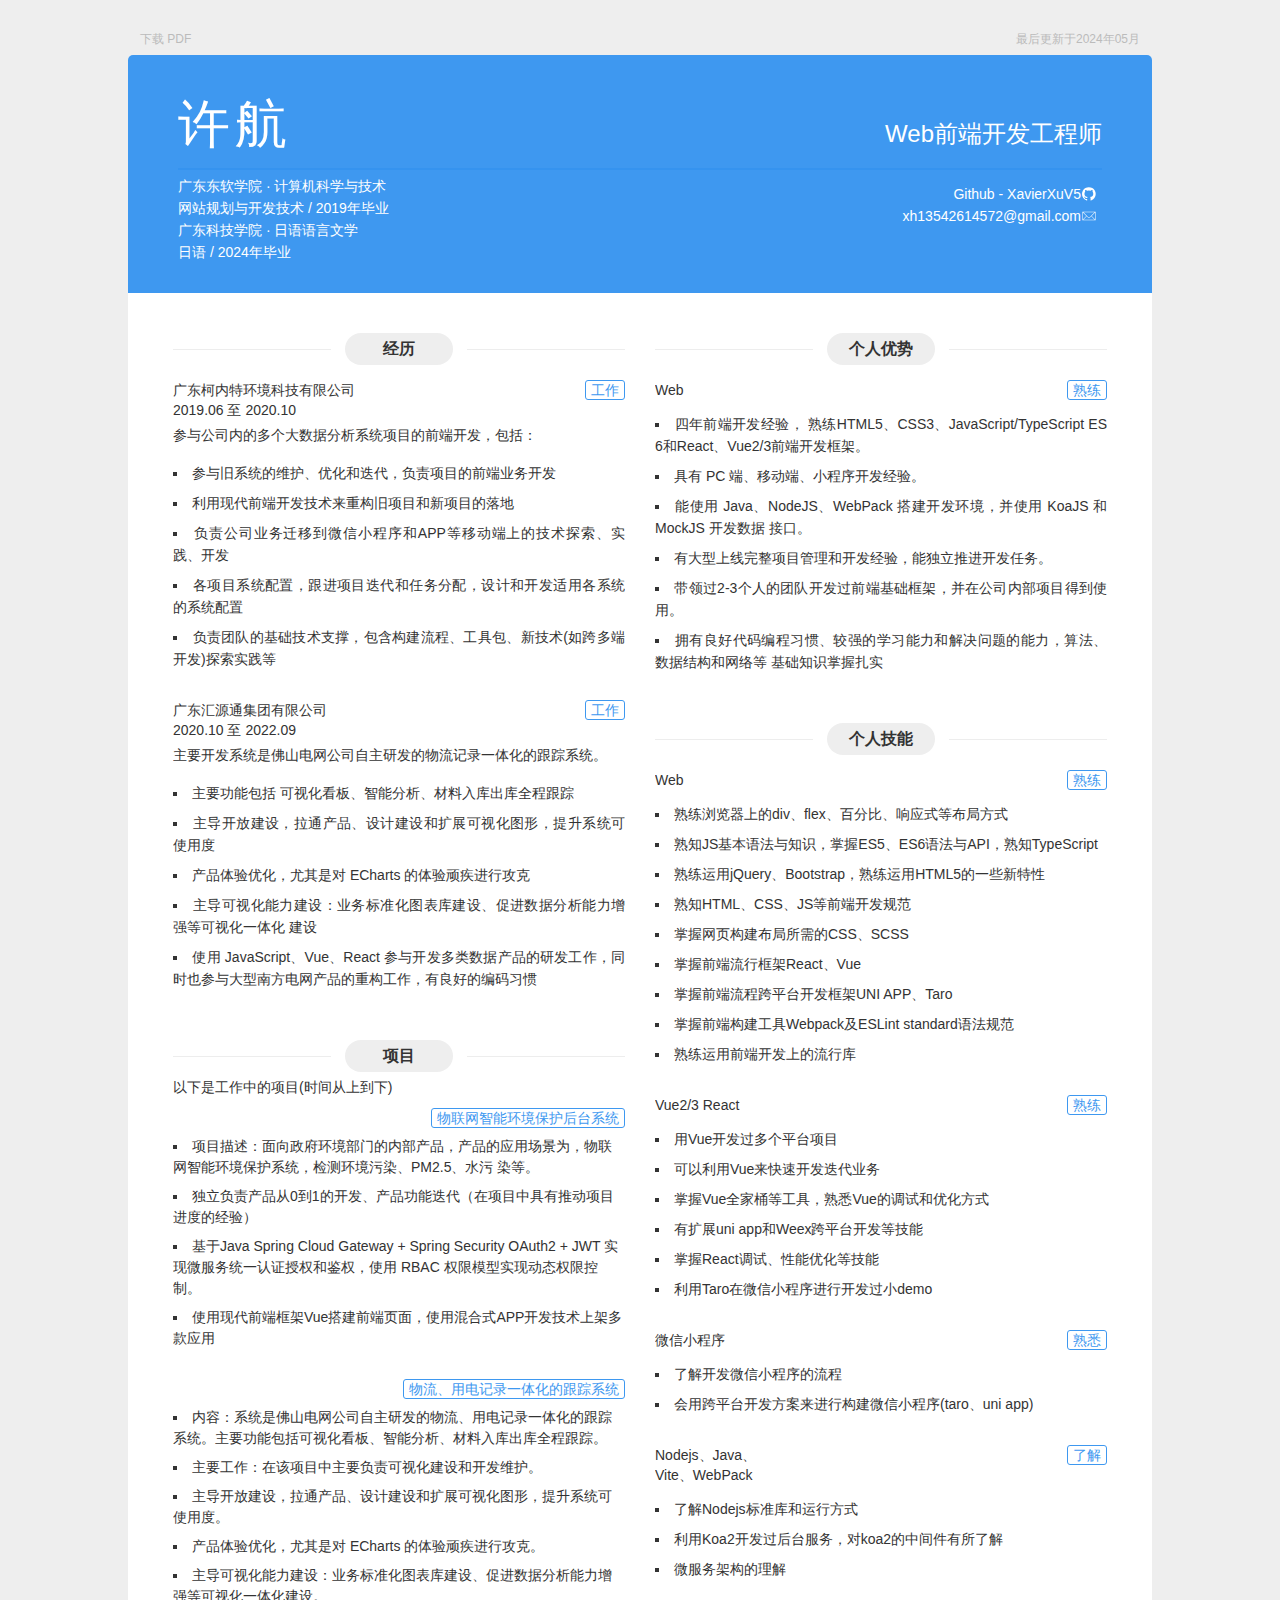
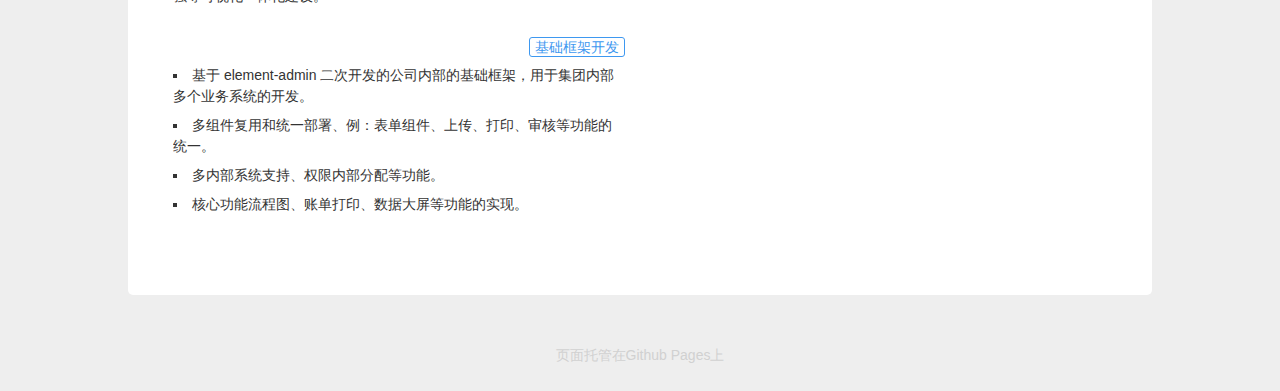
<file: docs/index.html>
<!DOCTYPE html><html><head><meta charset="utf-8"><meta http-equiv="X-UA-Compatible" content="IE=edge"><meta name="viewport" content="width=device-width, initial-scale=1"><title>简历 | 许航</title><style rel="stylesheet">a,abbr,acronym,address,applet,article,aside,audio,b,big,blockquote,body,canvas,caption,center,cite,code,dd,del,details,dfn,div,dl,dt,em,embed,fieldset,figcaption,figure,footer,form,h1,h2,h3,h4,h5,h6,header,hgroup,html,i,iframe,img,ins,kbd,label,legend,li,mark,menu,nav,object,ol,output,p,pre,q,ruby,s,samp,section,small,span,strike,strong,sub,summary,sup,table,tbody,td,tfoot,th,thead,time,tr,tt,u,ul,var,video{margin:0;padding:0;border:0;font:inherit;font-size:100%;vertical-align:baseline}html{line-height:1}ol,ul{list-style:none}table{border-collapse:collapse;border-spacing:0}caption,td,th{text-align:left;font-weight:400;vertical-align:middle}blockquote,q{quotes:none}blockquote:after,blockquote:before,q:after,q:before{content:"";content:none}a img{border:none}elements-of-type(html5-block){display:block}*{-webkit-box-sizing:border-box;-moz-box-sizing:border-box;box-sizing:border-box;user-select:none}body{color:#333;font-size:14px;line-height:1.5;font-family:Helvetica Neue,Helvetica,Arial,Microsoft YaHei,sans-serif;-webkit-font-smoothing:antialiased;-webkit-text-size-adjust:none;background-color:#eee;overflow:auto;padding-top:5px}@media screen and (max-width:1024px){body{padding-top:0}}a{text-decoration:none;color:#3e98f0;-webkit-transition:all .2s ease-in-out;-moz-transition:all .2s ease-in-out;-o-transition:all .2s ease-in-out;transition:all .2s ease-in-out}.last-modified{position:absolute;top:30px;left:50%;width:1000px;color:#bbb;margin-left:-500px;font-size:12px;text-align:right}@media screen and (max-width:1024px){.last-modified{display:none}}@media print{.last-modified{display:none}}.download-pdf{position:absolute;top:30px;left:50%;color:#bbb;margin-left:-500px;font-size:12px;text-align:right}@media screen and (max-width:1024px){.download-pdf{display:none}}@media print{.download-pdf{display:none}}.content{position:relative;width:1024px;margin:50px auto;-webkit-border-radius:5px;-moz-border-radius:5px;-ms-border-radius:5px;-o-border-radius:5px;border-radius:5px;background-color:#fff;overflow:hidden}@media screen and (max-width:1024px){.content{width:100%;margin:0;-webkit-border-radius:0;-moz-border-radius:0;-ms-border-radius:0;-o-border-radius:0;border-radius:0}}.content-hd{width:100%;padding:30px 50px;color:#fff;background-color:#3e98f0;overflow:hidden}@media screen and (max-width:720px){.content-hd{padding:25px 30px}}@media print{.content-hd{color:#000;background-color:#fff}}.content-hd .title{width:100%;border-bottom:2px solid #3593ef;font-size:52px;font-weight:300;overflow:hidden;padding-bottom:5px;margin-bottom:5px}.content-hd .contact,.content-hd .info,.content-hd .job,.content-hd .name{width:50%}@media screen and (max-width:720px){.content-hd .contact,.content-hd .info,.content-hd .job,.content-hd .name{width:100%;text-align:center}}.content-hd .name{float:left}.content-hd .name h1{font-family:Lucida Grande,Hiragino Sans GB,Hiragino Sans GB W3,Helvetica Neue,Helvetica,Arial,Microsoft YaHei,sans-serif;font-weight:500;letter-spacing:5px}@media screen and (max-width:720px){.content-hd .name h1{letter-spacing:0;line-height:1.25;margin-top:10px}}.content-hd .name h1 small{font-weight:400;letter-spacing:0;font-size:24px;padding-left:10px}@media screen and (max-width:720px){.content-hd .name h1 small{display:block;padding-left:0;font-size:20px;line-height:1}}.content-hd .job{float:right;text-align:right}@media screen and (max-width:720px){.content-hd .job{text-align:center}}.content-hd .job h2{display:inline-block;font-size:24px}@media screen and (max-width:720px){.content-hd .job h2{border-top:1px solid #3593ef;margin:5px auto 0;padding:10px}}.content-hd .info{float:left;line-height:22px}.content-hd .contact{float:right;text-align:right;padding-right:5px}.content-hd .contact ul{margin:8px 0 4px}@media screen and (max-width:720px){.content-hd .contact ul{text-align:center;margin:16px 0 0}}.content-hd .contact ul>li{height:22px}@media screen and (max-width:720px){.content-hd .contact ul>li{display:inline-block}}.content-hd .contact ul>li>a{color:#fff;font-family:Lucida Grande,Hiragino Sans GB,Hiragino Sans GB W3,Helvetica Neue,Helvetica,Arial,Microsoft YaHei,sans-serif;font-size:14px;line-height:22px}@media print{.content-hd .contact ul>li>a{color:#000}}.content-hd .contact ul>li>a:hover{color:#e8e8e8}@media screen and (max-width:720px){.content-hd .contact ul>li>a .contact-link{display:none}}.content-hd .contact ul>li>a .iconfont{fill:#fff;vertical-align:text-top}@media screen and (max-width:720px){.content-hd .contact ul>li>a .iconfont{margin:5px 8px}}.content-bd{width:100%;min-height:200px;padding:20px 30px 50px;overflow:hidden}@media screen and (max-width:720px){.content-bd{padding:20px 20px 50px}}.content-bd .content-left,.content-bd .content-right{width:50%}@media screen and (max-width:1024px){.content-bd .content-left,.content-bd .content-right{width:100%}}.content-bd .content-left{float:left}.content-bd .content-right{float:right}.content-bd section{overflow:hidden;padding:10px 15px}.content-bd .section-hd{position:relative;height:32px;margin:10px auto 5px;overflow:hidden}.content-bd .section-bd{overflow:hidden}.content-bd .section-bd ul li{margin-top:8px;list-style:square inside}.content-bd .section-bd .item{margin-bottom:20px}.content-bd .section-title-l,.content-bd .section-title-r{position:absolute;top:50%;display:inline-block;width:35%;height:0;vertical-align:middle;border-top:1px solid #ededed}.content-bd .section-title-l{left:0}.content-bd .section-title-r{right:0}.content-bd .section-title{position:relative;z-index:1;width:24%;min-width:100px;margin:0 auto;padding:4px 10px;-webkit-border-radius:32px;-moz-border-radius:32px;-ms-border-radius:32px;-o-border-radius:32px;border-radius:32px;font-size:16px;font-weight:700;text-align:center;background-color:#eee}.content-bd .section-list{padding:10px 0 5px}.content-bd .item-hd{position:relative;padding:10px 0 5px;line-height:20px;overflow:hidden;font-weight:500;min-height:30px}.content-bd .item-hd .item-time{display:inline-block;float:left;width:25%}@media screen and (max-width:720px){.content-bd .item-hd .item-time{width:100%;margin-bottom:5px}}.content-bd .item-hd .item-more{position:absolute;top:10px;right:0}.content-bd .item-hd .item-name{float:left}.content-bd .item-bd{margin-bottom:5px}.content-bd .item-des{margin-bottom:16px}.content-bd .section-content{text-align:justify;word-break:break-all;line-height:22px}.content-bd .section-content em{display:inline-block;font-family:Menlo,Helvetica Neue,Helvetica,Arial,Microsoft YaHei,sans-serif;font-size:12px;line-height:14px;border:1px solid #d1d1d1;-webkit-border-radius:3px;-moz-border-radius:3px;-ms-border-radius:3px;-o-border-radius:3px;border-radius:3px;margin:2px;padding:0 3px;background-color:#f7f7f7}.content-bd .section-content strong{font-family:Helvetica Neue,Helvetica,Arial,Microsoft YaHei,sans-serif;font-size:12px;line-height:14px;border:1px solid #f3f3f3;-webkit-border-radius:3px;-moz-border-radius:3px;-ms-border-radius:3px;-o-border-radius:3px;border-radius:3px;font-weight:500;color:#444;margin:2px;padding:0 3px;background-color:#f6f6f6}.content-bd .practice .item-time{width:100%}.btn{display:inline-block;padding:0 5px;border:1px solid #3e98f0;border-radius:3px;color:#3e98f0;font-family:Menlo,Helvetica Neue,Helvetica,Arial,Microsoft YaHei,sans-serif;font-size:14px;line-height:18px;text-align:center}.btn:hover{color:#fff;background-color:#3e98f0}.github-footer{text-align:center}.github-footer .footer-link{display:inline-block;color:#d1d1d1;margin-bottom:25px}@media screen and (max-width:1024px){.github-footer .footer-link{margin-top:25px}}@media print{.github-footer{display:none}}</style><base target="_blank"></head><body><p class="last-modified">最后更新于2024年05月</p><a class="download-pdf" href="https://github.com/XavierXuV5/front-end-resume/blob/master/docs/resume.pdf">下载 PDF</a><main class="content"><header class="content-hd"><section class="title"><div class="name"><h1>许航</h1></div><div class="job"><h2>Web前端开发工程师</h2></div></section><section class="info"><ul><li>广东东软学院 · 计算机科学与技术</li><li>网站规划与开发技术 / 2019年毕业</li><li>广东科技学院 · 日语语言文学</li><li>日语 / 2024年毕业</li></ul></section><section class="contact"><ul><li><a href="https://github.com/XavierXuV5"><span class="contact-link">Github - XavierXuV5</span><span class="iconfont"><svg width="16px" height="16px" viewBox="0 0 1024 1024"><path d="M941.714 512q0 143.433-83.712 258.011t-216.283 158.574q-15.433 2.853-22.565-3.986t-7.131-17.152v-120.576q0-55.442-29.696-81.152 32.585-3.438 58.587-10.277t53.723-22.272 46.299-37.998 30.281-60.014 11.703-86.016q0-69.157-45.129-117.723 21.138-52.005-4.571-116.553-16.018-5.157-46.299 6.29t-52.553 25.161l-21.723 13.714q-53.138-14.848-109.714-14.848t-109.714 14.848q-9.143-6.29-24.283-15.433t-47.726-22.016-49.152-7.717q-25.161 64.585-3.986 116.553-45.129 48.567-45.129 117.723 0 48.567 11.703 85.723t29.989 60.014 46.007 38.29 53.723 22.272 58.587 10.277q-22.857 20.553-28.014 58.843-11.995 5.705-25.71 8.558t-32.585 2.853-37.413-12.288-31.707-35.73q-10.862-18.286-27.721-29.696t-28.27-13.714l-11.447-1.719q-11.995 0-16.567 2.56t-2.853 6.583 5.157 8.009 7.424 6.839l3.986 2.853q12.581 5.705 24.869 21.723t17.993 29.147l5.705 13.129q7.424 21.723 25.161 35.145t38.29 17.152 39.717 3.986 31.707-2.011l13.129-2.304q0 21.723 0.293 50.871t0.293 30.866q0 10.277-7.424 17.152t-22.857 3.986q-132.571-43.995-216.283-158.574t-83.712-258.011q0-119.442 58.843-220.27t159.707-159.707 220.27-58.843 220.27 58.843 159.707 159.707 58.843 220.27z"></path></svg></span></a></li><li><a href="mailto:xh13542614572@gmail.com"><span class="contact-link">xh13542614572@gmail.com</span><span class="iconfont"><svg width="16px" height="16px" viewBox="0 0 1024 1024"><path d="M903.808 239.04l-818.304 0 0 545.92 852.992 0 0-545.92-34.688 0zM869.664 273.152l-329.536 329.536c-15.04 15.04-41.248 15.04-56.288 0l-329.6-329.536 715.392 0zM119.616 286.752l221.536 221.504-221.536 221.536 0-443.072zM146.848 750.848l218.464-218.432 94.432 94.4c13.952 13.952 32.512 21.664 52.256 21.664s38.304-7.712 52.256-21.664l94.432-94.432 218.432 218.432-730.304 0zM904.384 729.824l-221.536-221.568 221.536-221.568 0 443.136z"></path></svg></span></a></li></ul></section></header><div class="content-bd"><div class="content-left"><section class="practice"><header class="section-hd"><span class="section-title-l"></span><h2 class="section-title">经历</h2><span class="section-title-r"></span></header><div class="section-bd"><div class="item"><header class="item-hd"><h3 class="item-name">广东柯内特环境科技有限公司</h3><span class="item-time">2019.06 至 2020.10</span><a class="btn item-more" href="https://www.create80.com/#/">工作</a></header><div class="item-bd"><p class="item-des">参与公司内的多个大数据分析系统项目的前端开发，包括：</p><ul class="section-content"><li>参与旧系统的维护、优化和迭代，负责项目的前端业务开发</li><li>利用现代前端开发技术来重构旧项目和新项目的落地</li><li>负责公司业务迁移到微信小程序和APP等移动端上的技术探索、实践、开发</li><li>各项目系统配置，跟进项目迭代和任务分配，设计和开发适用各系统的系统配置</li><li>负责团队的基础技术支撑，包含构建流程、工具包、新技术(如跨多端开发)探索实践等</li></ul></div></div><div class="item"><header class="item-hd"><h3 class="item-name">广东汇源通集团有限公司</h3><span class="item-time">2020.10 至 2022.09</span><a class="btn item-more">工作</a></header><div class="item-bd"><p class="item-des">主要开发系统是佛山电网公司自主研发的物流记录一体化的跟踪系统。</p><ul class="section-content"><li>主要功能包括 可视化看板、智能分析、材料入库出库全程跟踪</li><li>主导开放建设，拉通产品、设计建设和扩展可视化图形，提升系统可使用度</li><li>产品体验优化，尤其是对 ECharts 的体验顽疾进行攻克</li><li>主导可视化能力建设：业务标准化图表库建设、促进数据分析能力增强等可视化一体化 建设</li><li>使用 JavaScript、Vue、React 参与开发多类数据产品的研发工作，同时也参与大型南方电网产品的重构工作，有良好的编码习惯</li></ul></div></div></div></section><section class="project"><header class="section-hd"><span class="section-title-l"></span><h2 class="section-title">项目</h2><span class="section-title-r"></span></header><div class="section-bd">以下是工作中的项目(时间从上到下)<div class="item"><header class="item-hd"><a class="btn item-more">物联网智能环境保护后台系统</a></header><div class="item-bd"><ul><li>项目描述：面向政府环境部门的内部产品，产品的应用场景为，物联网智能环境保护系统，检测环境污染、PM2.5、水污 染等。</li><li>独立负责产品从0到1的开发、产品功能迭代（在项目中具有推动项目进度的经验）</li><li>基于Java Spring Cloud Gateway + Spring Security OAuth2 + JWT 实现微服务统一认证授权和鉴权，使用 RBAC 权限模型实现动态权限控制。</li><li>使用现代前端框架Vue搭建前端页面，使用混合式APP开发技术上架多款应用</li></ul></div></div><div class="item"><header class="item-hd"><a class="btn item-more">物流、用电记录一体化的跟踪系统</a></header><div class="item-bd"><ul><li>内容：系统是佛山电网公司自主研发的物流、用电记录一体化的跟踪系统。主要功能包括可视化看板、智能分析、材料入库出库全程跟踪。</li><li>主要工作：在该项目中主要负责可视化建设和开发维护。</li><li>主导开放建设，拉通产品、设计建设和扩展可视化图形，提升系统可使用度。</li><li>产品体验优化，尤其是对 ECharts 的体验顽疾进行攻克。</li><li>主导可视化能力建设：业务标准化图表库建设、促进数据分析能力增强等可视化一体化建设。</li></ul></div></div><div class="item"><header class="item-hd"><a class="btn item-more">基础框架开发</a></header><div class="item-bd"><ul><li>基于 element-admin  二次开发的公司内部的基础框架，用于集团内部多个业务系统的开发。</li><li>多组件复用和统一部署、例：表单组件、上传、打印、审核等功能的统一。</li><li>多内部系统支持、权限内部分配等功能。</li><li>核心功能流程图、账单打印、数据大屏等功能的实现。</li></ul></div></div></div></section></div><div class="content-right"><section class="skill"><header class="section-hd"><span class="section-title-l"></span><h2 class="section-title">个人优势</h2><span class="section-title-r"></span></header><div class="section-bd"><div class="item"><header class="item-hd"><span class="item-time">Web</span><a class="btn item-more">熟练</a></header><div class="item-bd"><ul class="section-content"><li>四年前端开发经验， 熟练HTML5、CSS3、JavaScript/TypeScript ES6和React、Vue2/3前端开发框架。</li><li>具有 PC 端、移动端、小程序开发经验。</li><li>能使用 Java、NodeJS、WebPack 搭建开发环境，并使用 KoaJS 和 MockJS 开发数据 接口。</li><li>有大型上线完整项目管理和开发经验，能独立推进开发任务。</li><li>带领过2-3个人的团队开发过前端基础框架，并在公司内部项目得到使用。</li><li>拥有良好代码编程习惯、较强的学习能力和解决问题的能力，算法、数据结构和网络等 基础知识掌握扎实</li></ul></div></div></div></section><section class="skill"><header class="section-hd"><span class="section-title-l"></span><h2 class="section-title">个人技能</h2><span class="section-title-r"></span></header><div class="section-bd"><div class="item"><header class="item-hd"><span class="item-time">Web</span><a class="btn item-more">熟练</a></header><div class="item-bd"><ul class="section-content"><li>熟练浏览器上的div、flex、百分比、响应式等布局方式</li><li>熟知JS基本语法与知识，掌握ES5、ES6语法与API，熟知TypeScript</li><li>熟练运用jQuery、Bootstrap，熟练运用HTML5的一些新特性</li><li>熟知HTML、CSS、JS等前端开发规范</li><li>掌握网页构建布局所需的CSS、SCSS</li><li>掌握前端流行框架React、Vue</li><li>掌握前端流程跨平台开发框架UNI APP、Taro</li><li>掌握前端构建工具Webpack及ESLint standard语法规范</li><li>熟练运用前端开发上的流行库</li></ul></div></div><div class="item"><header class="item-hd"><span class="item-time">Vue2/3  React</span><a class="btn item-more">熟练</a></header><div class="item-bd"><ul class="section-content"><li>用Vue开发过多个平台项目</li><li>可以利用Vue来快速开发迭代业务</li><li>掌握Vue全家桶等工具，熟悉Vue的调试和优化方式</li><li>有扩展uni app和Weex跨平台开发等技能</li><li>掌握React调试、性能优化等技能</li><li>利用Taro在微信小程序进行开发过小demo</li></ul></div></div><div class="item"><header class="item-hd"><span class="item-time">微信小程序</span><a class="btn item-more">熟悉</a></header><div class="item-bd"><ul class="section-content"><li>了解开发微信小程序的流程</li><li>会用跨平台开发方案来进行构建微信小程序(taro、uni app)</li></ul></div></div><div class="item"><header class="item-hd"><span class="item-time">Nodejs、Java、Vite、WebPack</span><a class="btn item-more">了解</a></header><div class="item-bd"><ul class="section-content"><li>了解Nodejs标准库和运行方式</li><li>利用Koa2开发过后台服务，对koa2的中间件有所了解</li><li>微服务架构的理解</li></ul></div></div></div></section></div></div></main><footer class="github-footer"><a class="footer-link" href="https://github.com/XavierXuV5/front-end-resume">页面托管在Github Pages上</a></footer></body></html>
</file>
